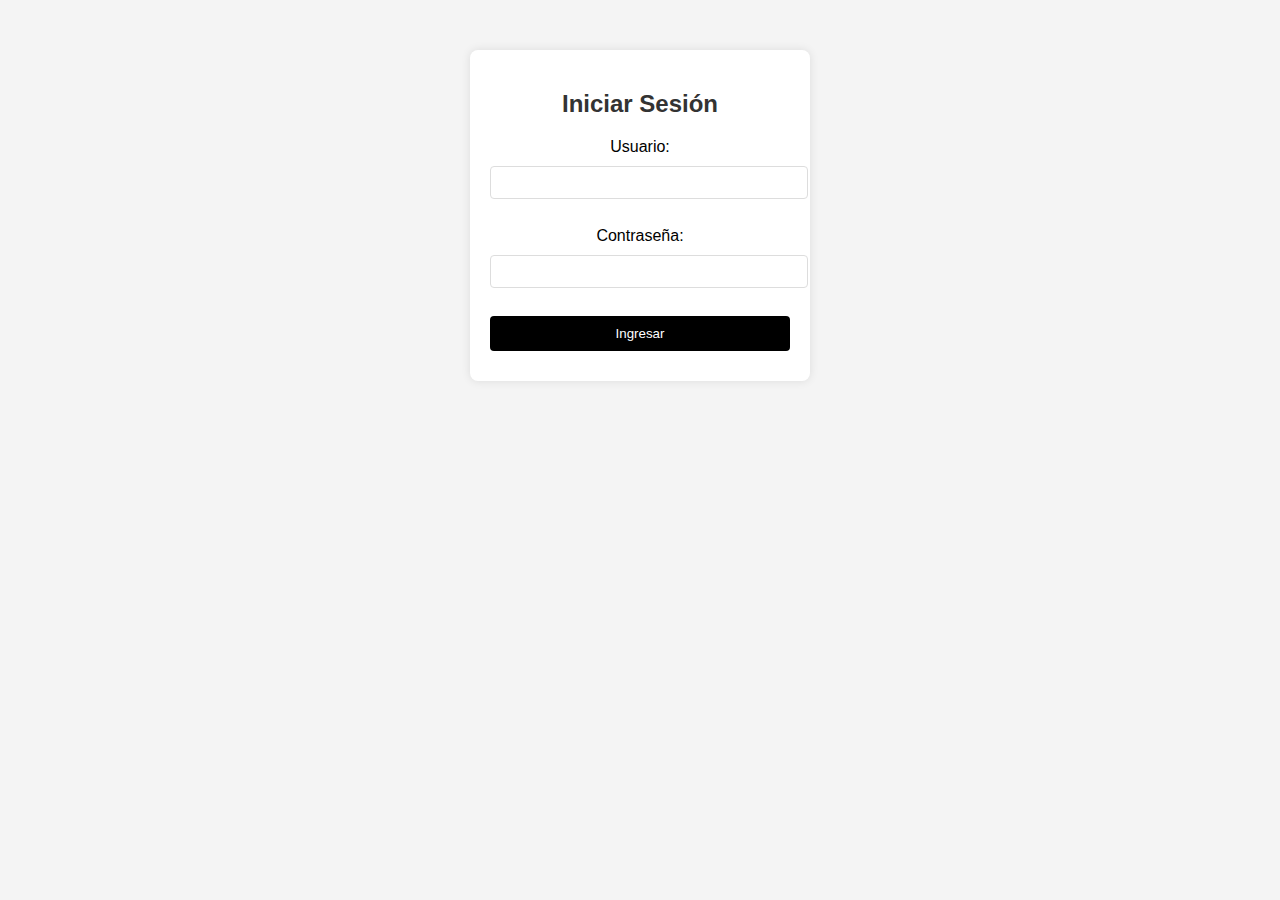
<file: admin/registro.html>
<!DOCTYPE html>
<html lang="es">
<head>
    <meta charset="UTF-8">
    <meta name="viewport" content="width=device-width, initial-scale=1.0">
    <title>Inicio de Sesión</title>
    <link rel="stylesheet" href="cuenta.css">
</head>
<body>
    <div class="login-container">
        <h2>Iniciar Sesión</h2>
        <form id="loginForm">
            <label for="username">Usuario:</label>
            <input type="text" id="username" required>
            <br>
            <label for="password">Contraseña:</label>
            <input type="password" id="password" required>
            <br>
            <button type="submit">Ingresar</button>
        </form>
    </div>

    <!-- Sección que solo el admin puede ver -->
    <div id="adminSection" class="admin-container" style="display: none;">
        <h3>Sección de Administración</h3>

        <!-- Formulario de Agregar Producto -->
        <form id="productForm">
            <label for="productName">Nombre del Producto:</label>
            <input type="text" id="productName" required>
            <br>
            <label for="productPrice">Precio:</label>
            <input type="number" id="productPrice" required>
            <br>
            <label for="productInfo">Información:</label>
            <textarea id="productInfo" required></textarea>
            <br>
            <label for="productImage">Imagen:</label>
            <input type="file" id="productImage" accept="image/*" required>
            <br>
            <label for="productCategory">Categoría:</label>
            <select id="productCategory" required>
                <option value="aros">Aros</option>
                <option value="colgantes">Colgantes</option>
                <option value="anillos">Anillos</option>
            </select>
            <br>
            <button type="submit">Agregar Producto</button>
        </form>

        <!-- Contenedor para mostrar los productos agregados -->
        <div id="productList">
            <h3>Productos Agregados</h3>
            <!-- Los productos se mostrarán aquí -->
        </div>
    </div>

    <script src="registro.js"></script>
</body>
</html>
</file>
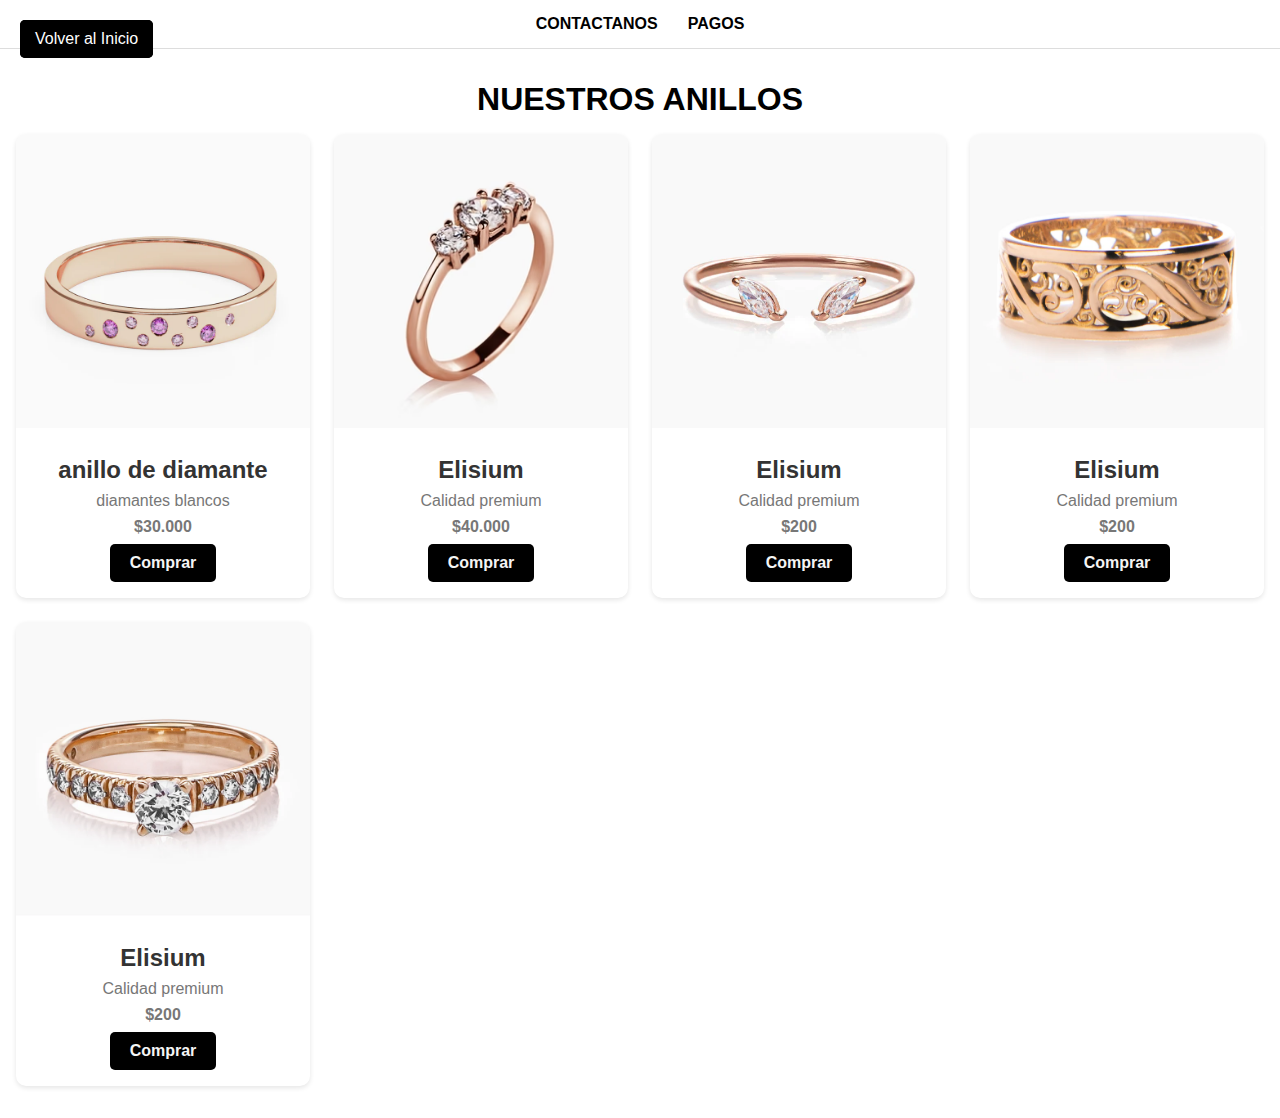
<file: anillos/anillos.html>
<!DOCTYPE html>
<html lang="es">
<head>
    <meta charset="UTF-8">
    <meta name="viewport" content="width=device-width, initial-scale=1.0">
    <title>Anillos - Milo</title>
    <link rel="stylesheet" href="anillos.css">
</head>
<body>

    <nav class="navbar">
        <ul>
            <li><a href="https://wa.me/2604390068" target="_blank">CONTACTANOS</a></li>
            <li><a href="/inicio,pagos,registrarme/pagos.html">PAGOS</a></li>
        </ul>
    </nav>
    <a href="/index.html" class="btn-volver" id="btn-volver">Volver al Inicio</a>
    <a href="/index.html" class="btn-volver" id="btn-volver">Volver al Inicio</a>
    <main class="products container" id="lista-1">
        <h2>NUESTROS ANILLOS</h2>
        
        <div class="product-content">
            <div class="product">
                <img src="/anillos/cannes-ali-rosa-3-magenta-u_720x.webp" alt="">
                <div class="product-txt">
                    <h3>anillo de diamante</h3>
                    <p>diamantes blancos</p>
                    <p class="precio">$30.000</p>
                    <a href="https://wa.me/2604390068" id="comprar" class="btn-comprar">Comprar</a> 
                </div>
            </div>
            <div class="product">
                <img src="/anillos/iris-ani-rosa-u-3_300x.avif" alt="">
                <div class="product-txt">
                    <h3>Elisium</h3>
                    <p>Calidad premium</p>
                    <p class="precio">$40.000</p>
                    <a href="https://wa.me/2604390068" id="comprar" class="btn-comprar">Comprar</a> 
                </div>
            </div>
            <div class="product">
                <img src="/anillos/posicion-anillos-web_alexia_460x.webp" alt="">
                <div class="product-txt">
                    <h3>Elisium</h3>
                    <p>Calidad premium</p>
                    <p class="precio">$200</p>
                    <a href="https://wa.me/2604390068" id="comprar" class="btn-comprar">Comprar</a> 
                </div>
            </div>
            <div class="product">
                <img src="/anillos/posicion-anillos-web_Mesadetrabajo1copia23_720x.webp" alt="">
                <div class="product-txt">
                    <h3>Elisium</h3>
                    <p>Calidad premium</p>
                    <p class="precio">$200</p>
                    <a href="https://wa.me/2604390068" id="comprar" class="btn-comprar">Comprar</a> 
                </div>
            </div>
            <div class="product">
                <img src="/anillos/posicion-anillos-web_olympia_hera_720x.webp" alt="">
                <div class="product-txt">
                    <h3>Elisium</h3>
                    <p>Calidad premium</p>
                    <p class="precio">$200</p>
                    <a href="https://wa.me/2604390068" id="comprar" class="btn-comprar">Comprar</a> 
                </div>
            </div>
        </div>
    <script src="anillo.js"></script>
</body>
</html>
</file>
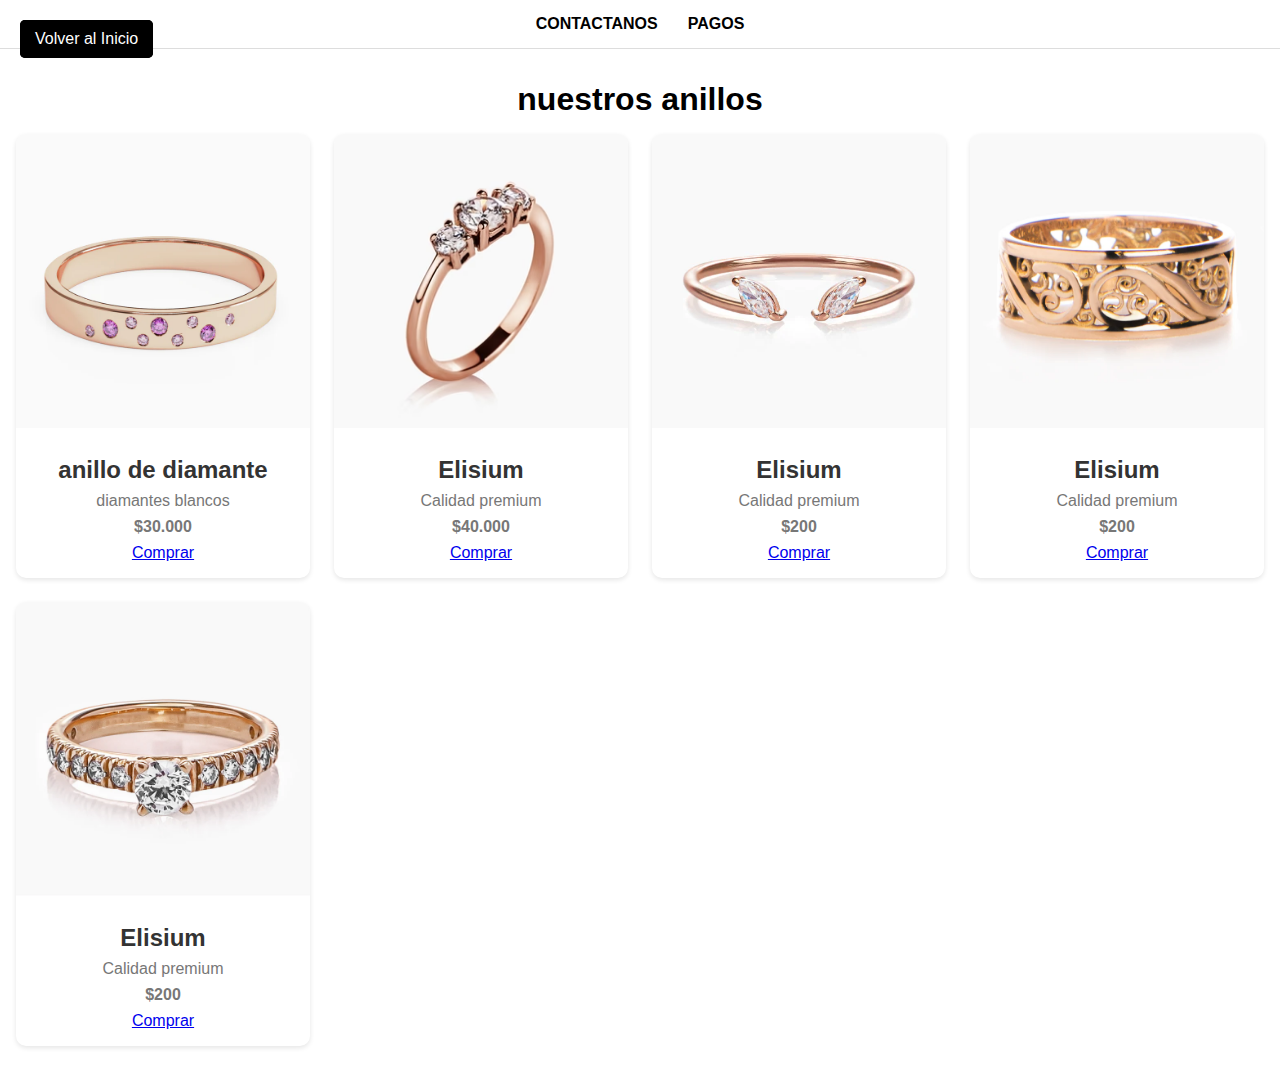
<file: aros/aros.html>
<!DOCTYPE html>
<html lang="es">
<head>
    <meta charset="UTF-8">
    <meta name="viewport" content="width=device-width, initial-scale=1.0">
    <title>Anillos - Milo</title>
    <link rel="stylesheet" href="aros.css">
</head>
<body>


    <nav class="navbar">
        <ul>
            <li><a href="https://wa.me/2604390068" target="_blank">CONTACTANOS</a></li>
            <li><a href="/inicio,pagos,registrarme/pagos.html">PAGOS</a></li>
        </ul>
    </nav>
    <a href="/index.html" class="btn-volver" id="btn-volver">Volver al Inicio</a>
    <a href="/index.html" class="btn-volver" id="btn-volver">Volver al Inicio</a>
    <main class="products container" id="lista-1">
        <h2>nuestros anillos</h2>
               
        <div class="product-content">
            <div class="product">
                <img src="/anillos/cannes-ali-rosa-3-magenta-u_720x.webp" alt="">
                <div class="product-txt">
                    <h3>anillo de diamante</h3>
                    <p>diamantes blancos</p>
                    <p class="precio">$30.000</p>
                    <a href="https://wa.me/2604390068" id="comprar" class="btn-comprar">Comprar</a> 
                </div>
            </div>
            <div class="product">
                <img src="/anillos/iris-ani-rosa-u-3_300x.avif" alt="">
                <div class="product-txt">
                    <h3>Elisium</h3>
                    <p>Calidad premium</p>
                    <p class="precio">$40.000</p>
                    <a href="https://wa.me/2604390068" id="comprar" class="btn-comprar">Comprar</a> 
                </div>
            </div>
            <div class="product">
                <img src="/anillos/posicion-anillos-web_alexia_460x.webp" alt="">
                <div class="product-txt">
                    <h3>Elisium</h3>
                    <p>Calidad premium</p>
                    <p class="precio">$200</p>
                    <a href="https://wa.me/2604390068" id="comprar" class="btn-comprar">Comprar</a> 
                </div>
            </div>
            <div class="product">
                <img src="/anillos/posicion-anillos-web_Mesadetrabajo1copia23_720x.webp" alt="">
                <div class="product-txt">
                    <h3>Elisium</h3>
                    <p>Calidad premium</p>
                    <p class="precio">$200</p>
                    <a href="https://wa.me/2604390068" id="comprar" class="btn-comprar">Comprar</a> 
                </div>
            </div>
            <div class="product">
                <img src="/anillos/posicion-anillos-web_olympia_hera_720x.webp" alt="">
                <div class="product-txt">
                    <h3>Elisium</h3>
                    <p>Calidad premium</p>
                    <p class="precio">$200</p>
                    <a href="https://wa.me/2604390068" id="comprar" class="btn-comprar">Comprar</a> 
                </div>
            </div>
        </div>
    </main>

    <script src="aros.js"></script>
</body>
</html>
</file>
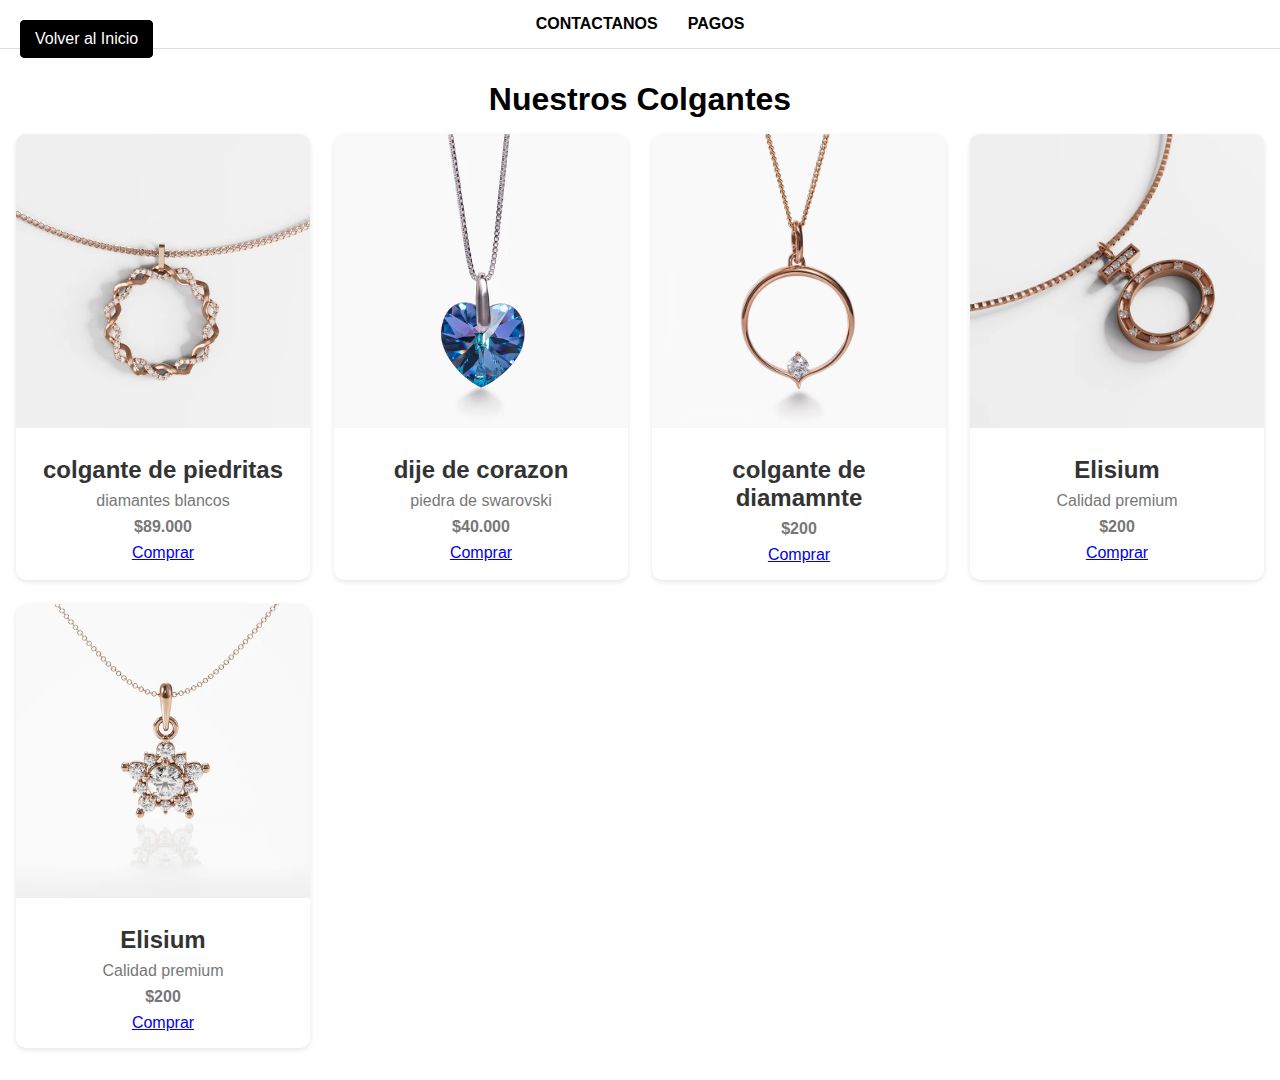
<file: colgantes/colgantes.html>
<!DOCTYPE html>
<html lang="es">
<head>
    <meta charset="UTF-8">
    <meta name="viewport" content="width=device-width, initial-scale=1.0">
    <title>Anillos - Milo</title>
    <link rel="stylesheet" href="colgantes.css">
</head>
<body>
    <nav class="navbar">
        <ul>
            <li><a href="https://wa.me/2604390068" target="_blank">CONTACTANOS</a></li>
            <li><a href="/inicio,pagos,registrarme/pagos.html">PAGOS</a></li>
            <a href="/index.html" class="btn-volver" id="btn-volver">Volver al Inicio</a>
        </ul>
    </nav>
    <a href="/index.html" class="btn-volver" id="btn-volver">Volver al Inicio</a>
    <a href="/index.html" class="btn-volver" id="btn-volver">Volver al Inicio</a>
    <main class="products container" id="lista-1">
        <h2>Nuestros Colgantes</h2>
        <div class="product-content">
            <div class="product">
                <img src="/colgantes/collar-giulietta-rosa-piedras-u_9c5a7f38-fe95-4f95-9f9e-982563fcee66_460x.webp" alt="">
                <div class="product-txt">
                    <h3>colgante de piedritas</h3>
                    <p>diamantes blancos</p>
                    <p class="precio">$89.000</p>
                    <a href="https://wa.me/2604390068" id="comprar" class="btn-comprar">Comprar</a> 
                </div>
            </div>
            <div class="product">
                <img src="/colgantes/dije-love-1_460x.webp" alt="">
                <div class="product-txt">
                    <h3>dije de corazon</h3>
                    <p>piedra de swarovski</p>
                    <p class="precio">$40.000</p>
                    <a href="https://wa.me/2604390068" id="comprar" class="btn-comprar">Comprar</a> 
                </div>
            </div>
            <div class="product">
                <img src="/colgantes/dIJEAFRODITAororosa_1_bd56e174-7f1d-45d5-a69d-4373a5c0960a_720x.webp" alt="">
                <div class="product-txt">
                    <h3>colgante de diamamnte </h3>
                    <p class="precio">$200</p>
                    <a href="https://wa.me/2604390068" id="comprar" class="btn-comprar">Comprar</a> 
                </div>
            </div>
            <div class="product">
                <img src="/colgantes/iconic-collar-rosa-piedras-u-1_e415b8e3-af64-421a-9d79-dcb3665a6ec1_720x.webp" alt="">
                <div class="product-txt">
                    <h3>Elisium</h3>
                    <p>Calidad premium</p>
                    <p class="precio">$200</p>
                    <a href="https://wa.me/2604390068" id="comprar" class="btn-comprar">Comprar</a> 
                </div>
            </div>
            <div class="product">
                <img src="/colgantes/juno-col-rosa-1_460x.webp" alt="">
                <div class="product-txt">
                    <h3>Elisium</h3>
                    <p>Calidad premium</p>
                    <p class="precio">$200</p>
                    <a href="https://wa.me/2604390068" id="comprar" class="btn-comprar">Comprar</a> 
                </div>
            </div>
        </div>
    </main>

    <script src="colgante.js"></script>
</body>
</html>
</file>
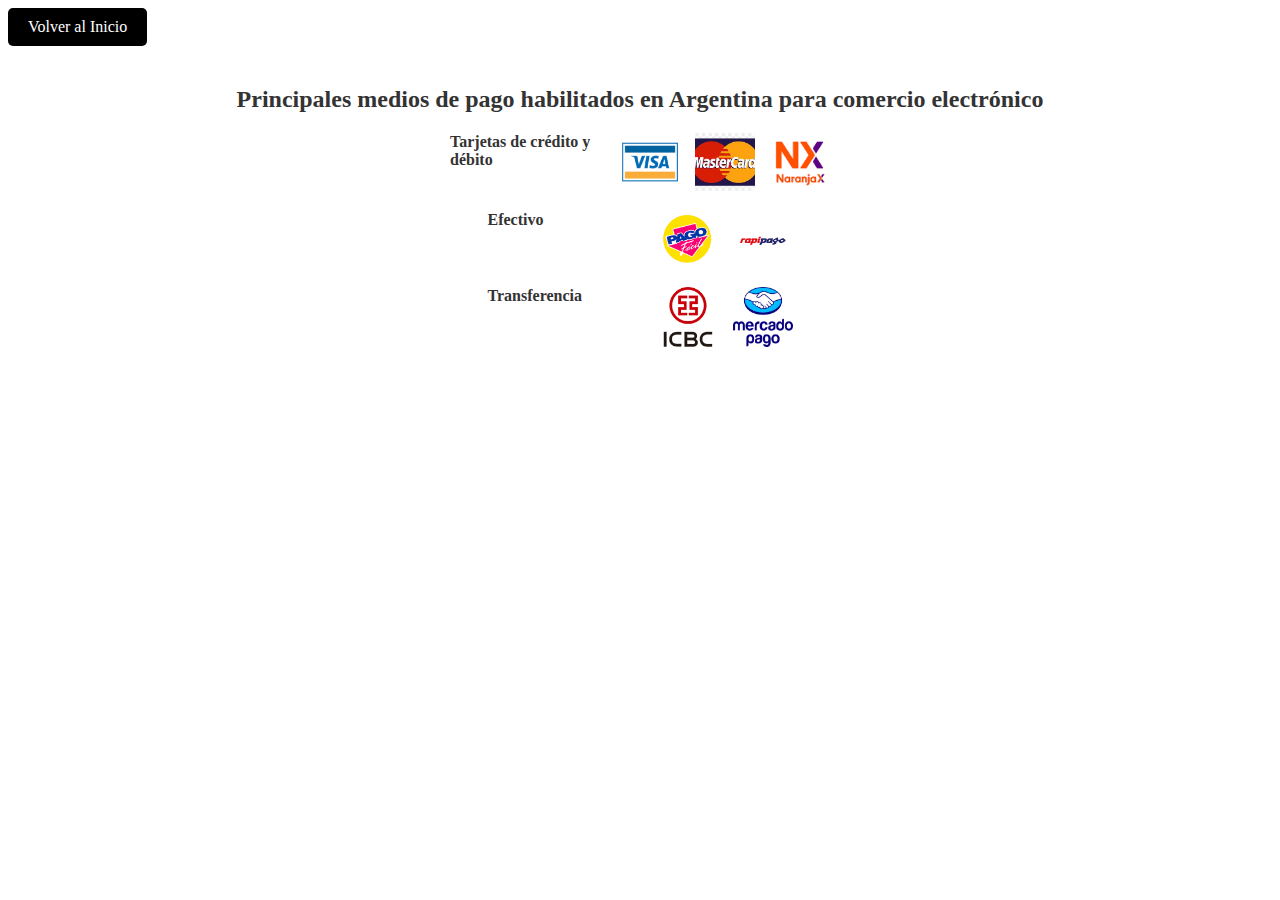
<file: inicio,pagos,registrarme/pagos.html>
<!DOCTYPE html>
<html lang="es">
<head>
    <meta charset="UTF-8">
    <meta name="viewport" content="width=device-width, initial-scale=1.0">
    <title>Medios de Pago</title>
    <link rel="stylesheet" href="pago.css">
</head>
<body>

<a href="/index.html" class="btn-home">Volver al Inicio</a>

<section class="payment-section">
    <h2>Principales medios de pago habilitados en Argentina para comercio electrónico</h2>

    <div class="payment-category">
        <div class="category-title">Tarjetas de crédito y débito</div>
        <div class="payment-options">
            <img src="/inicio,pagos,registrarme/imagenes.pago/visa.png" alt="Visa">
            <img src="/inicio,pagos,registrarme/imagenes.pago/mastercard.jpg" alt="MasterCard">
            <img src="/inicio,pagos,registrarme/imagenes.pago/descargar.png">
        </div>
    </div>

    <div class="payment-category">
        <div class="category-title">Efectivo</div>
        <div class="payment-options">
            <img src="/inicio,pagos,registrarme/imagenes.pago/pago facil.png" alt="Pago Fácil">
            <img src="/inicio,pagos,registrarme/imagenes.pago/rapi pago.png" alt="RapiPago">
        </div>
    </div>

    <div class="payment-category">
        <div class="category-title">Transferencia</div>
        <div class="payment-options">
            <img src="/inicio,pagos,registrarme/imagenes.pago/descargar (1).png" alt="icbc">
            <img src="/inicio,pagos,registrarme/imagenes.pago/mp.png" alt="mp">
        </div>
    </div>
</section>
</body>
</html>
</file>
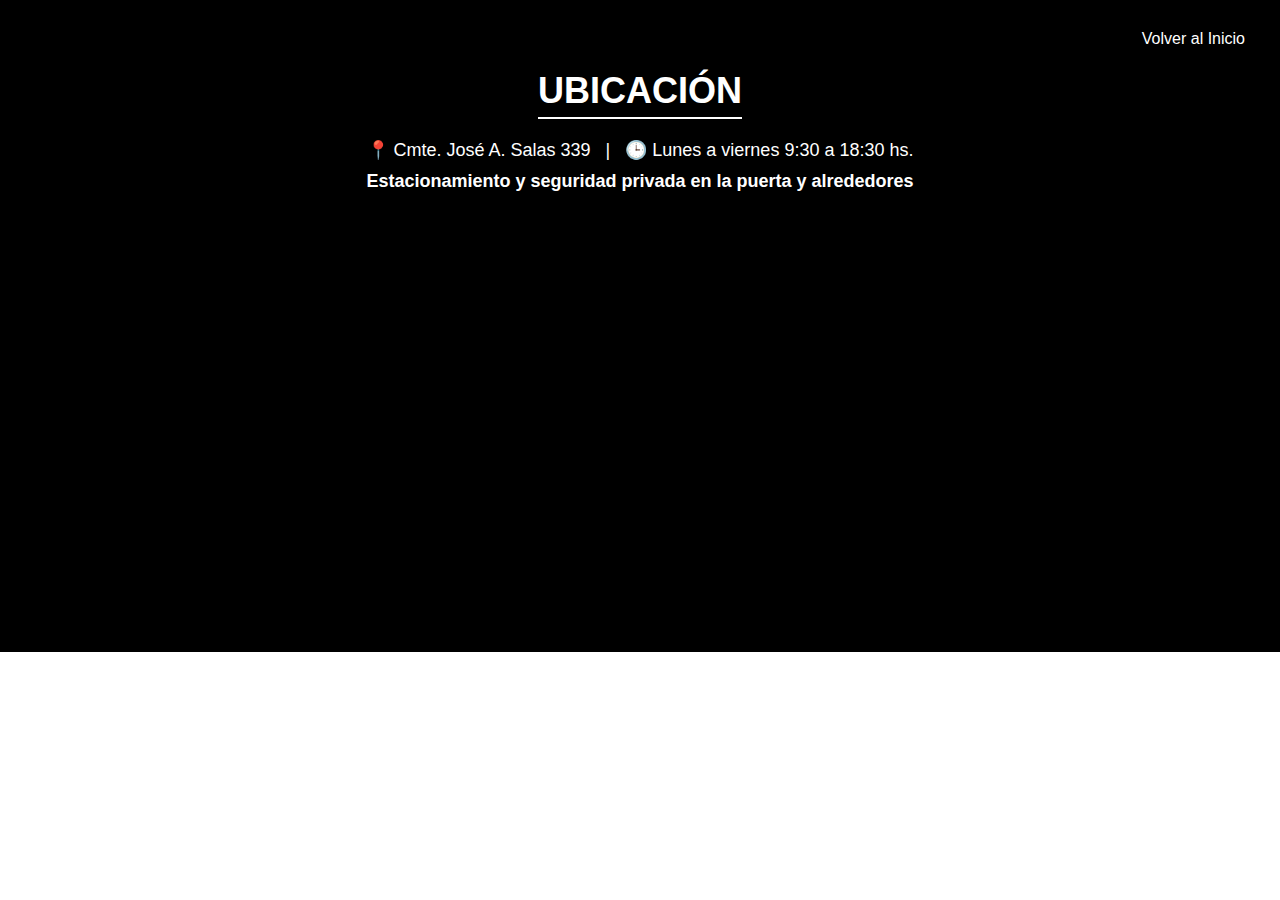
<file: ubicacion/ubicacion.html>
<!DOCTYPE html>
<html lang="es">
<head>
    <meta charset="UTF-8">
    <meta name="viewport" content="width=device-width, initial-scale=1.0">
    <title>Ubicación - Milo</title>
    <link rel="stylesheet" href="ubicacion.css">
</head>
<body>

    <!-- Botón Volver al Inicio -->
    <a href="/index.html" class="btn-volver">Volver al Inicio</a>


    <section class="ubicacion">
        <h2>UBICACIÓN</h2>
        <p><span>📍</span> Cmte. José A. Salas 339 &nbsp; | &nbsp; <span>🕒</span> Lunes a viernes 9:30 a 18:30 hs.</p>
        <p class="estacionamiento">Estacionamiento y seguridad privada en la puerta y alrededores</p>
        
        <!-- Google Maps iframe -->
        <div class="mapa">
            <iframe 
                src="//www.google.com/maps/embed?pb=!1m14!1m8!1m3!1d13134.81616009225!2d-68.3311614!3d-34.6116447!3m2!1i1024!2i768!4f13.1!3m3!1m2!1s0x967907fcd447e837%3A0xf485f4665d28c781!2sColegio%20Del%20Carmen!5e0!3m2!1ses!2sar!4v1730007187514!5m2!1ses!2sar" 
                width="600" 
                height="450" 
                style="border:0;" 
                allowfullscreen="" 
                loading="lazy" 
                referrerpolicy="no-referrer-when-downgrade">
            </iframe>
        </div>
    </section>

    <script>
        document.getElementById('btn-volver').addEventListener('click', function (e) {
            e.preventDefault(); 
            window.scrollTo({
                top: 0,
                behavior: 'smooth'
            });
        });
    </script>

</body>
</html>
</file>
<file: admin/cuenta.css>
/* Estilo general */
body {
    font-family: Arial, sans-serif;
    margin: 0;
    padding: 0;
    display: flex;
    flex-direction: column;
    align-items: center;
    background-color: #f4f4f4;
}

/* Estilo del contenedor de inicio de sesión */
.login-container {
    margin-top: 50px;
    padding: 20px;
    width: 300px;
    background-color: #fff;
    box-shadow: 0px 0px 10px rgba(0, 0, 0, 0.1);
    border-radius: 8px;
    text-align: center;
}

.login-container h2 {
    color: #333;
    margin-bottom: 20px;
}

.login-container label,
.login-container input,
.login-container button {
    display: block;
    width: 100%;
    margin-bottom: 10px;
}

.login-container input {
    padding: 8px;
    border: 1px solid #ddd;
    border-radius: 4px;
}

.login-container button {
    padding: 10px;
    background-color: #000000;
    color: white;
    border: none;
    border-radius: 4px;
    cursor: pointer;
}

.login-container button:hover {
    background-color: #000000;
}

/* Estilo de la sección de administración */
.admin-container {
    margin-top: 30px;
    padding: 20px;
    width: 400px;
    background-color: #fff;
    box-shadow: 0px 0px 10px rgba(0, 0, 0, 0.1);
    border-radius: 8px;
}

.admin-container h3 {
    color: #333;
    margin-bottom: 20px;
}

.admin-container label,
.admin-container input,
.admin-container textarea,
.admin-container select,
.admin-container button {
    display: block;
    width: 100%;
    margin-bottom: 10px;
}

.admin-container input,
.admin-container textarea,
.admin-container select {
    padding: 8px;
    border: 1px solid #ddd;
    border-radius: 4px;
}

.admin-container button {
    padding: 10px;
    background-color: #000000;
    color: white;
    border: none;
    border-radius: 4px;
    cursor: pointer;
}

.admin-container button:hover {
    background-color: #000000;
}


/* Estilos para pantallas pequeñas */
@media (max-width: 600px) {
    body {
        padding: 20px;
    }
}
</file>
<file: anillos/anillos.css>
/* Estilos para el botón "Volver al Inicio" */
.btn-volver {
    position: fixed;
    top: 20px;
    left: 20px;
    background-color: #000;
    color: #fff;
    padding: 10px 15px;
    text-decoration: none;
    font-size: 16px;
    border-radius: 5px;
    transition: background-color 0.3s;
    z-index: 1000;
}

.btn-volver:hover {
    background-color: #333;
}

body {
    font-family: Arial, sans-serif;
    margin: 0;
    padding: 0;
}

.navbar {
    width: 100%;
    text-align: center;
    background-color: #ffffff;
    padding: 15px 0;
    border-bottom: 1px solid #ddd;
}

.navbar ul {
    list-style-type: none;
    padding: 0;
    margin: 0;
    display: flex;
    justify-content: center;
    gap: 30px;
}

.navbar ul li a {
    text-decoration: none;
    color: black;
    font-size: 16px;
    font-weight: bold;
}

.products {
    margin: 2rem 0;
    padding: 0 1rem;
    text-align: center;
}

.products h2 {
    font-size: 2rem;
    margin-bottom: 1rem;
}

.product-content {
    display: grid;
    grid-template-columns: repeat(auto-fill, minmax(250px, 1fr));
    gap: 1.5rem;
}

.product {
    background-color: #fff;
    border-radius: 10px;
    box-shadow: 0 2px 5px rgba(0, 0, 0, 0.1);
    overflow: hidden;
    transition: transform 0.2s;
}

.product:hover {
    transform: scale(1.05);
}

.product img {
    width: 100%;
    height: auto;
}

.product-txt {
    padding: 1rem;
    text-align: center;
}

.product-txt h3 {
    font-size: 1.5rem;
    margin: 0.5rem 0;
    color: #333;
}

.product-txt p {
    margin: 0.5rem 0;
    color: #777;
}

.precio {
    font-weight: bold;
    color: #000000;
}

.agregar-carrito {
    display: inline-block;
    margin-top: 0.5rem;
    padding: 0.5rem 1rem;
    background-color: #000000;
    color: white;
    text-decoration: none;
    border-radius: 5px;
    transition: background-color 0.3s;
}

.agregar-carrito:hover {
    background-color: #000000;
}

/* Estilos para el carrito */
.submenu {
    position: relative;
}

.submenu #carrito {
    display: none;
    position: absolute;
    right: 20px;
    top: 100%;
    background-color: #696060;
    padding: 20px;
    min-width: 300px;
    max-width: calc(100vw - 40px);
    border-radius: 5px;
    overflow: hidden;
    z-index: 1;
}

.submenu:hover #carrito {
    display: block;
}

/* Estilos para la tabla dentro del carrito */
table {
    width: 100%;
    border-collapse: collapse;
}

th, td {
    color: #ffffff;
    padding: 10px;
}

/* Estilos para el botón de vaciar carrito */
#vaciar-carrito {
    display: inline-block;
    margin-top: 10px;
    background-color: #000000;
    color: #ffffff;
    padding: 10px 20px;
    border-radius: 5px;
    text-decoration: none;
}

#vaciar-carrito:hover {
    background-color: #000000;
}

/* Estilos para el botón de comprar */
#comprar {
    display: inline-block;
    padding: 10px 20px;
    background-color: #000000;
    color: #fff;
    text-align: center;
    border-radius: 5px;
    text-decoration: none;
    font-weight: bold;
    transition: background-color 0.3s;
}

#comprar:hover {
    background-color: #b89f2d;
}

/* Estilos para el icono del carrito */
#img-carrito {
    cursor: pointer;
    width: 30px;
    height: auto;
    position: absolute;
    right: 20px;
    top: 10px;
}

.navbar ul {
    list-style-type: none;
    padding: 0;
    margin: 0;
    display: flex;
    justify-content: center;
    gap: 30px;
}

.carrito-botones {
    display: flex;
    justify-content: space-between;
    margin-top: 10px;
}

#comprar {
    display: inline-block;
    padding: 10px 20px;
    background-color: #000;
    color: #fff;
    text-align: center;
    border-radius: 5px;
    text-decoration: none;
    font-weight: bold;
    transition: background-color 0.3s;
}

#comprar:hover {
    background-color: #333;
}

.carrito-botones {
    display: flex;
    justify-content: space-between;
    margin-top: 10px;
}

.btn-2, #comprar {
    display: inline-block;
    padding: 10px 20px;
    background-color: #111111;
    color: #f5f5f5;
    border-radius: 5px;
    text-align: center;
    text-decoration: none;
    font-weight: bold;
    transition: background-color 0.3s;
}

#comprar {
    background-color: #000000;
}

.btn-2:hover, #comprar:hover {
    background-color: #333;
}

.footer .contact li {
    color: white;
}

.footer .contact h3,
.footer .contact li {
    color: white;
}
</file>
<file: aros/aros.css>
/* Estilos para el botón "Volver al Inicio" */
.btn-volver {
    position: fixed;
    top: 20px;
    left: 20px; /* Cambiado de 'right' a 'left' para alinearlo a la izquierda */
    background-color: #000;
    color: #fff;
    padding: 10px 15px;
    text-decoration: none;
    font-size: 16px;
    border-radius: 5px;
    transition: background-color 0.3s;
    z-index: 1000; /* Para que siempre esté visible */
}

.btn-volver:hover {
    background-color: #333;
}

body {
    font-family: Arial, sans-serif;
    margin: 0;
    padding: 0;
}

.navbar {
    width: 100%;
    text-align: center;
    background-color: #ffffff;
    padding: 15px 0;
    border-bottom: 1px solid #ddd;
}

.navbar ul {
    list-style-type: none;
    padding: 0;
    margin: 0;
    display: flex;
    justify-content: center;
    gap: 30px;
}

.navbar ul li a {
    text-decoration: none;
    color: black;
    font-size: 16px;
    font-weight: bold;
}

.products {
    margin: 2rem 0;
    padding: 0 1rem;
    text-align: center;
}

.products h2 {
    font-size: 2rem;
    margin-bottom: 1rem;
}

.product-content {
    display: grid;
    grid-template-columns: repeat(auto-fill, minmax(250px, 1fr));
    gap: 1.5rem;
}

.product {
    background-color: #fff;
    border-radius: 10px;
    box-shadow: 0 2px 5px rgba(0, 0, 0, 0.1);
    overflow: hidden;
    transition: transform 0.2s;
}

.product:hover {
    transform: scale(1.05);
}

.product img {
    width: 100%;
    height: auto;
}

.product-txt {
    padding: 1rem;
    text-align: center;
}

.product-txt h3 {
    font-size: 1.5rem;
    margin: 0.5rem 0;
    color: #333;
}

.product-txt p {
    margin: 0.5rem 0;
    color: #777;
}

.precio {
    font-weight: bold;
    color: #e67e22; /* Color para el precio */
}

.agregar-carrito {
    display: inline-block;
    margin-top: 0.5rem;
    padding: 0.5rem 1rem;
    background-color: #000000; /* Color del botón */
    color: white;
    text-decoration: none;
    border-radius: 5px;
    transition: background-color 0.3s;
}

.agregar-carrito:hover {
    background-color: #000000; /* Color del botón al pasar el ratón */
}
</file>
<file: colgantes/colgantes.css>
/* Estilos para el botón "Volver al Inicio" */
.btn-volver {
    position: fixed;
    top: 20px;
    left: 20px; /* Cambiado de 'right' a 'left' para alinearlo a la izquierda */
    background-color: #000;
    color: #fff;
    padding: 10px 15px;
    text-decoration: none;
    font-size: 16px;
    border-radius: 5px;
    transition: background-color 0.3s;
    z-index: 1000; /* Para que siempre esté visible */
}

.btn-volver:hover {
    background-color: #333;
}

body {
    font-family: Arial, sans-serif;
    margin: 0;
    padding: 0;
}

.navbar {
    width: 100%;
    text-align: center;
    background-color: #ffffff;
    padding: 15px 0;
    border-bottom: 1px solid #ddd;
}

.navbar ul {
    list-style-type: none;
    padding: 0;
    margin: 0;
    display: flex;
    justify-content: center;
    gap: 30px;
}

.navbar ul li a {
    text-decoration: none;
    color: black;
    font-size: 16px;
    font-weight: bold;
}

.products {
    margin: 2rem 0;
    padding: 0 1rem;
    text-align: center;
}

.products h2 {
    font-size: 2rem;
    margin-bottom: 1rem;
}

.product-content {
    display: grid;
    grid-template-columns: repeat(auto-fill, minmax(250px, 1fr));
    gap: 1.5rem;
}

.product {
    background-color: #fff;
    border-radius: 10px;
    box-shadow: 0 2px 5px rgba(0, 0, 0, 0.1);
    overflow: hidden;
    transition: transform 0.2s;
}

.product:hover {
    transform: scale(1.05);
}

.product img {
    width: 100%;
    height: auto;
}

.product-txt {
    padding: 1rem;
    text-align: center;
}

.product-txt h3 {
    font-size: 1.5rem;
    margin: 0.5rem 0;
    color: #333;
}

.product-txt p {
    margin: 0.5rem 0;
    color: #777;
}

.precio {
    font-weight: bold;
    color: #e67e22; /* Color para el precio */
}

.agregar-carrito {
    display: inline-block;
    margin-top: 0.5rem;
    padding: 0.5rem 1rem;
    background-color: #000000; /* Color del botón */
    color: white;
    text-decoration: none;
    border-radius: 5px;
    transition: background-color 0.3s;
}

.agregar-carrito:hover {
    background-color: #000000; /* Color del botón al pasar el ratón */
}
</file>
<file: inicio,pagos,registrarme/pago.css>
.payment-section {
    text-align: center;
    margin: 40px 0;
}

.payment-section h2 {
    font-size: 1.5em;
    color: #333;
}

.payment-category {
    display: flex;
    justify-content: center;
    align-items: flex-start;
    margin: 20px 0;
}

.payment-category .category-title {
    width: 150px;
    font-weight: bold;
    color: #333;
    margin-right: 20px;
    text-align: left;
}

.payment-options {
    display: flex;
    flex-wrap: wrap;
    gap: 15px;
}

.payment-options img {
    width: 60px;
    height: auto;
}

.back-to-home {
    text-align: center;
    margin-top: 20px;
}

.btn-home {
    display: inline-block;
    padding: 10px 20px;
    background-color: #000000; /* Color de fondo del botón */
    color: white;
    text-decoration: none;
    border-radius: 5px;
    font-size: 16px;
    transition: background-color 0.3s;
}

.btn-home:hover {
    background-color: #000000; /* Color de fondo al pasar el ratón */
}
</file>
<file: ubicacion/ubicacion.css>
/* Estilos generales del cuerpo */
body {
    margin: 0;
    font-family: Arial, sans-serif;
    background-color: #fff;
    color: #000;
}

/* Botón Volver al Inicio */
.btn-volver {
    position: fixed;
    top: 20px;
    right: 20px;
    background-color: #000;
    color: #fff;
    padding: 10px 15px;
    text-decoration: none;
    font-size: 16px;
    border-radius: 5px;
    transition: background-color 0.3s;
    z-index: 1000;
}

.btn-volver:hover {
    background-color: #333;
}

/* Estilos de la sección de ubicación */
.ubicacion {
    text-align: center;
    padding: 40px 20px;
    background-color: #000;
    color: #fff;
}

.ubicacion h2 {
    font-size: 36px;
    margin-bottom: 10px;
    border-bottom: 2px solid #fff;
    display: inline-block;
    padding-bottom: 5px;
}

.ubicacion p {
    font-size: 18px;
    margin: 10px 0;
}

.estacionamiento {
    font-weight: bold;
    margin-top: 5px;
}

/* Estilos del mapa */
.mapa {
    margin-top: 20px;
    display: flex;
    justify-content: center;
}

iframe {
    border-radius: 10px;
    max-width: 100%;
    height: 400px;
}
</file>
